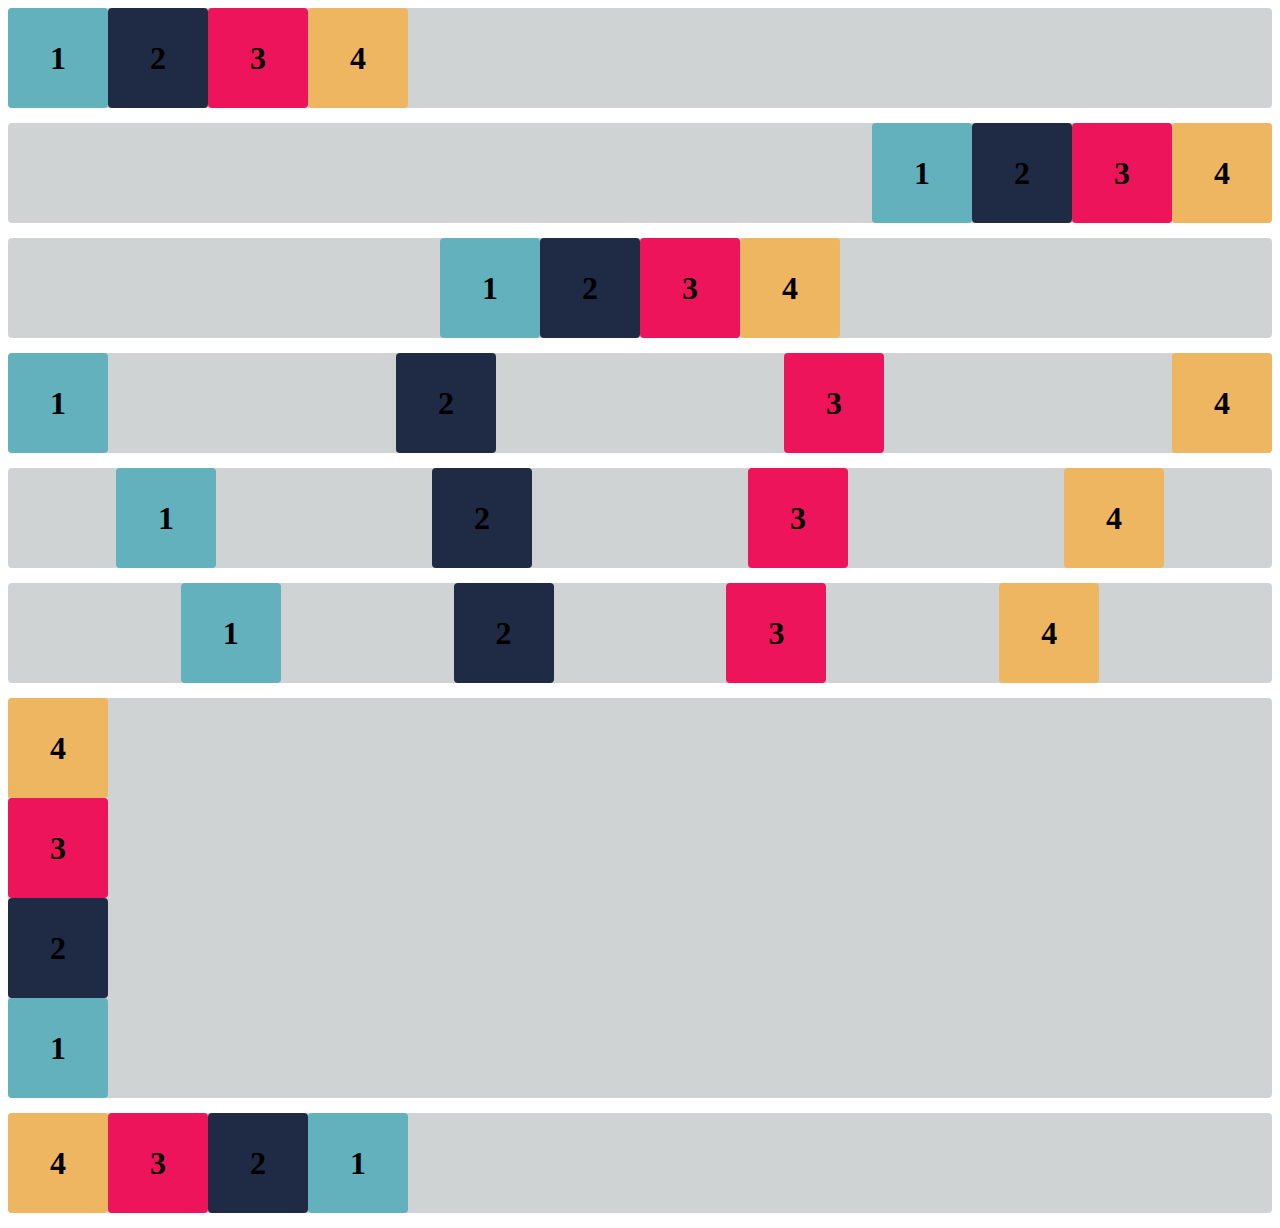
<file: Atividade aula04/Exercicios_flexbox/index.html>
<!DOCTYPE html>
<html lang="pt-BR">

<head>
    <meta charset="UTF-8">
    <meta http-equiv="X-UA-Compatible" content="IE=edge">
    <meta name="viewport" content="width=device-width, initial-scale=1.0">
    <title>Flex-box</title>
    <link rel="stylesheet" href="estilo.css">
</head>

<body>

    <div class="base container1">
        <div class="flex-item box1"><h1>1</h1></div>
        <div class="flex-item box2"><h1>2</h1></div>
        <div class="flex-item box3"><h1>3</h1></div>
        <div class="flex-item box4"><h1>4</h1></div>
    </div>
    <div class="base container2">
        <div class="flex-item box1"><h1>1</h1></div>
        <div class="flex-item box2"><h1>2</h1></div>
        <div class="flex-item box3"><h1>3</h1></div>
        <div class="flex-item box4"><h1>4</h1></div>
    </div>
    <div class="base container3">
        <div class="flex-item box1"><h1>1</h1></div>
        <div class="flex-item box2"><h1>2</h1></div>
        <div class="flex-item box3"><h1>3</h1></div>
        <div class="flex-item box4"><h1>4</h1></div>
    </div>
    <div class="base container4">
        <div class="flex-item box1"><h1>1</h1></div>
        <div class="flex-item box2"><h1>2</h1></div>
        <div class="flex-item box3"><h1>3</h1></div>
        <div class="flex-item box4"><h1>4</h1></div>
    </div>
    <div class="base container5">
        <div class="flex-item box1"><h1>1</h1></div>
        <div class="flex-item box2"><h1>2</h1></div>
        <div class="flex-item box3"><h1>3</h1></div>
        <div class="flex-item box4"><h1>4</h1></div>
    </div>
    <div class="base container6">
        <div class="flex-item box1"><h1>1</h1></div>
        <div class="flex-item box2"><h1>2</h1></div>
        <div class="flex-item box3"><h1>3</h1></div>
        <div class="flex-item box4"><h1>4</h1></div>
    </div>

    <div class="base container-exercicioB">
        <div class="flex-item box1"><h1>1</h1></div>
        <div class="flex-item box2"><h1>2</h1></div>
        <div class="flex-item box3"><h1>3</h1></div>
        <div class="flex-item box4"><h1>4</h1></div>
    </div>
    <div class="base container-desafio">
        <div class="flex-item box1"><h1>1</h1></div>
        <div class="flex-item box2"><h1>2</h1></div>
        <div class="flex-item box3"><h1>3</h1></div>
        <div class="flex-item box4"><h1>4</h1></div>
    </div>


</body>

</html>
</file>
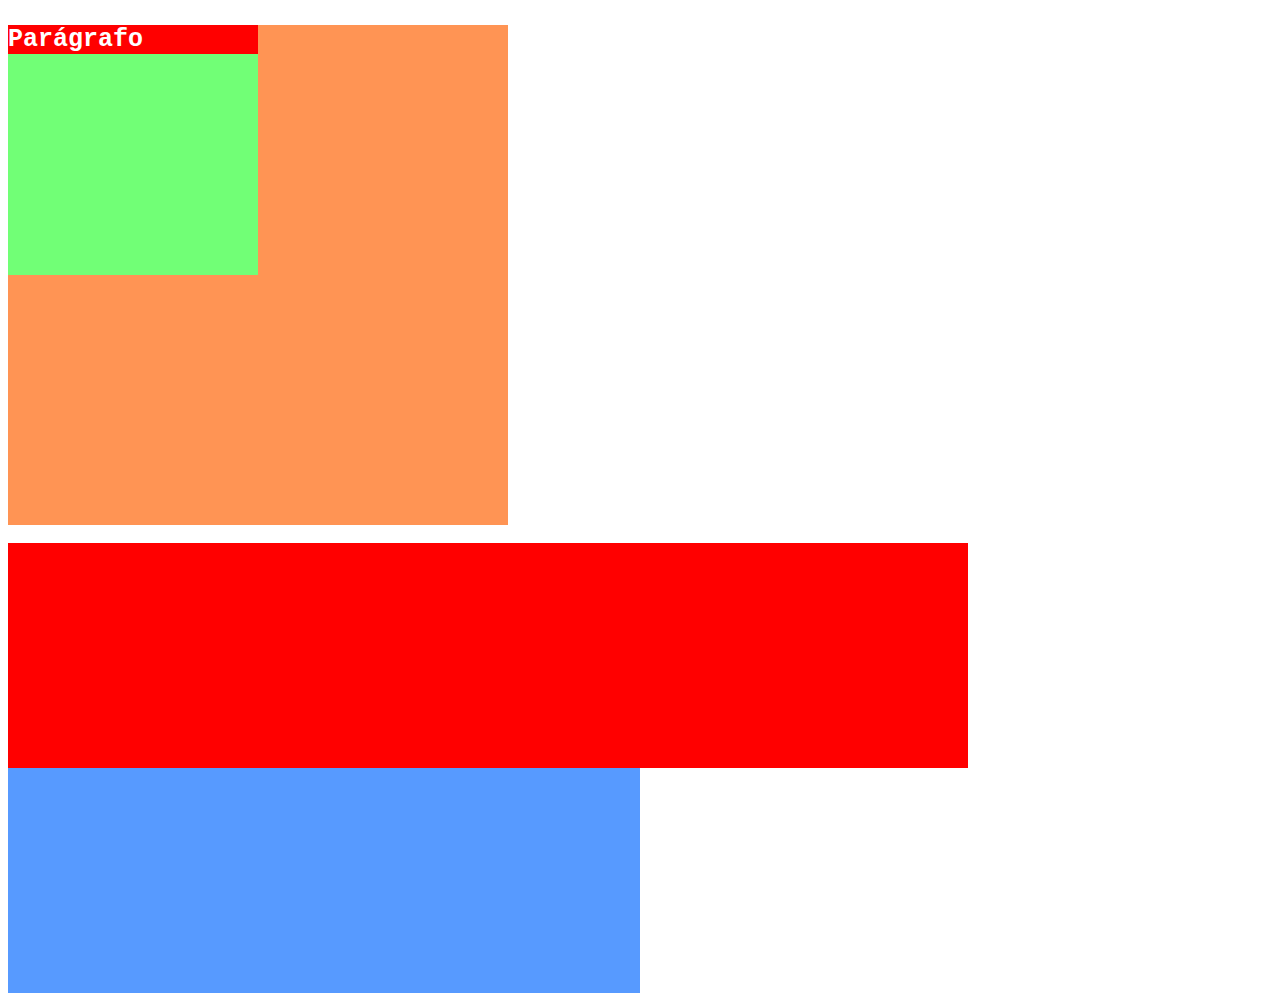
<file: Atividade aula01/Atividade1.html>
<!DOCTYPE html>
<html lang="pt-br">
<head>
    <meta charset="UTF-8">
    <meta http-equiv="X-UA-Compatible" content="IE=edge">
    <meta name="viewport" content="width=device-width, initial-scale=1.0">
    <title>Atividade</title>
</head>
<body>

    <div style="background-color: #ff9454; width: 500px; height: 500px;">
        <div style="background-color: #71ff76; width: 50%; height: 50%;">
            <p style="color: white; background-color: red; font-size: 25px; font-family: monospace; font-weight: bold;">Parágrafo</p>
        </div>
    </div>

    <br>

    <div style="width:50%; height:50vh; background-color: rgb(87, 154, 255);">
        <div style="width: 75vw; height: 50%; background-color: rgb(255, 0, 0);"></div>
    </div>

</body>
</html>
</file>
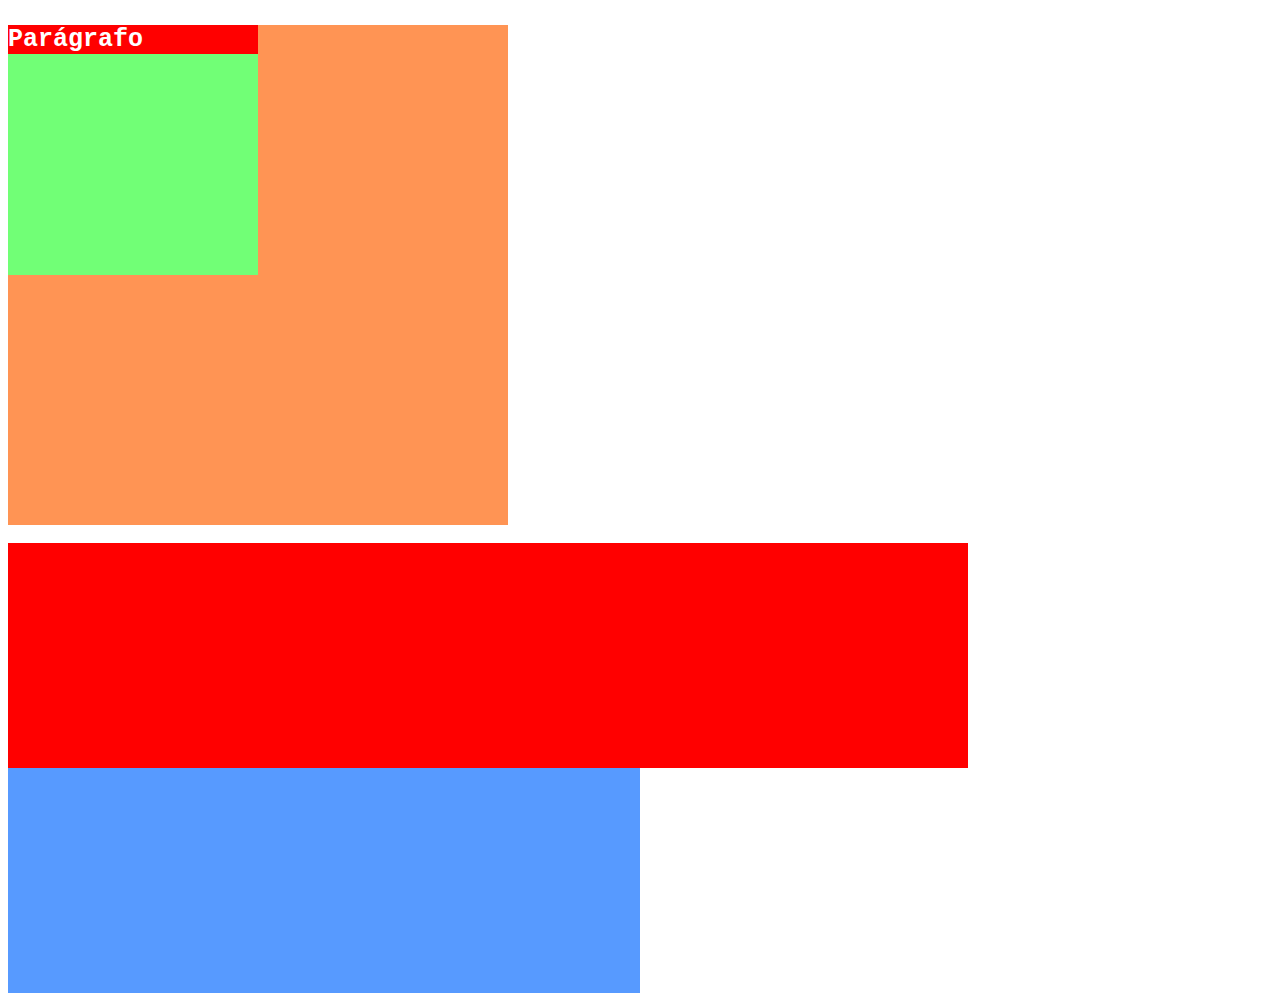
<file: Atividade aula01/Atividade2.html>
<!DOCTYPE html>
<html lang="pt-br">
<head>
    <meta charset="UTF-8">
    <meta http-equiv="X-UA-Compatible" content="IE=edge">
    <meta name="viewport" content="width=device-width, initial-scale=1.0">
    <title>Atividade</title>

    <!-- Utilizando CSS interno -->

    <style>
        .div_a{
            background-color: #ff9454;
            width: 500px;
            height: 500px;
        }

        .div_b{
            background-color: #71ff76;
            width: 50%;
            height: 50%;
        }

        .paragrafo{
            color: white;
            background-color: red;
            font-size: 25px;
            font-family: monospace;
            font-weight: bold;
        }

        .div_c{
            width: 50%;
            height: 50vh;
            background-color: rgb(87, 154, 255);
        }

        .div_d{
            width: 75vw;
            height: 50%;
            background-color: rgb(255, 0, 0);
        }
    </style>
</head>
<body>

    <div class="div_a">
        <div class="div_b">
            <p class="paragrafo">Parágrafo</p>
        </div>
    </div>

    <br>

    <div class="div_c">
        <div class="div_d"></div>
    </div>

</body>
</html>
</file>
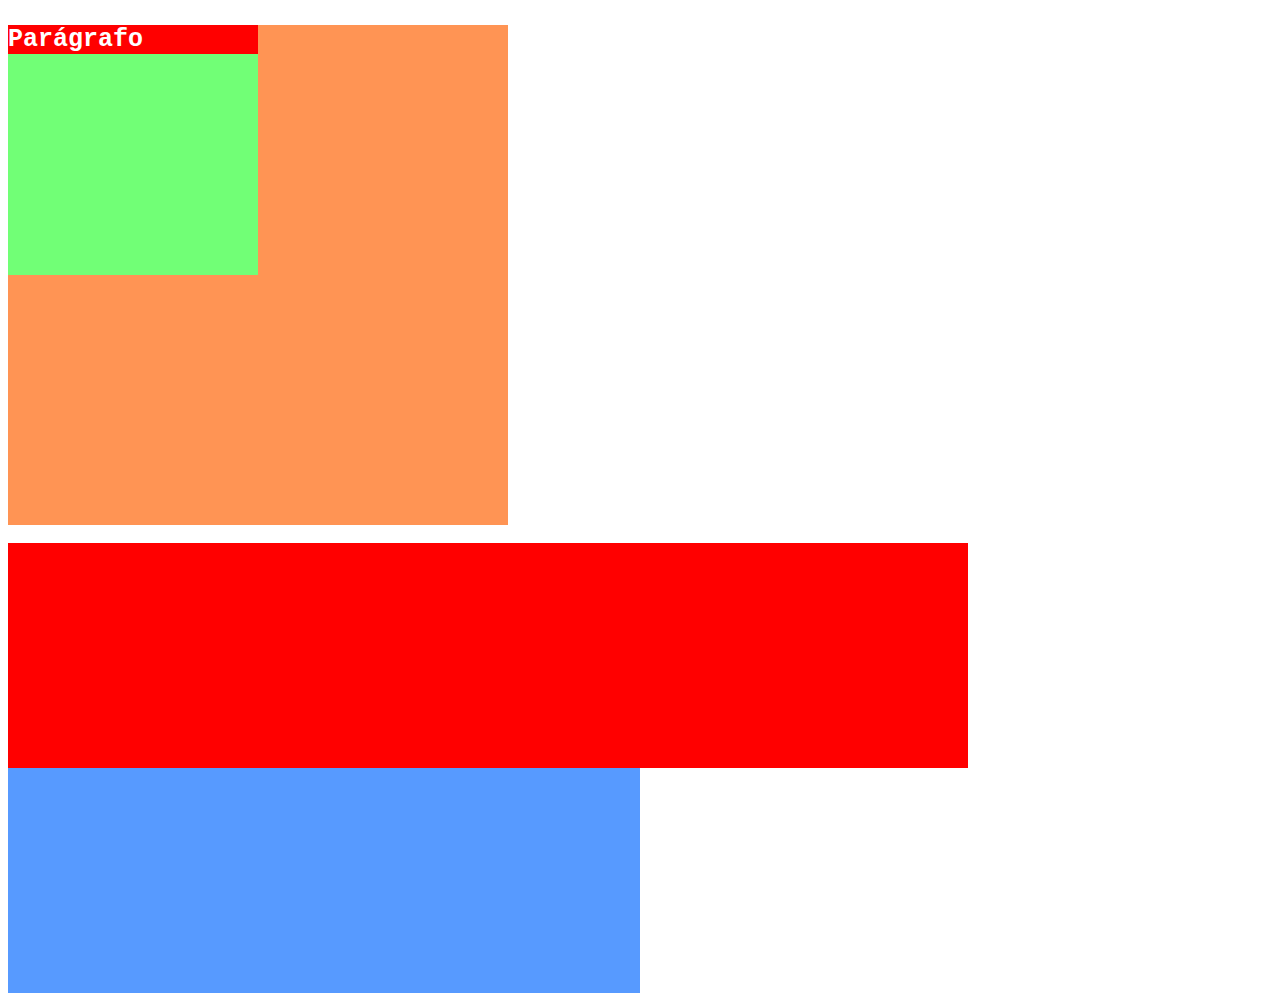
<file: Atividade aula01/Atividade3.html>
<!DOCTYPE html>
<html lang="pt-br">
<head>
    <meta charset="UTF-8">
    <meta http-equiv="X-UA-Compatible" content="IE=edge">
    <meta name="viewport" content="width=device-width, initial-scale=1.0">
    <!-- Utilizando CSS externo -->
    <link rel="stylesheet" href="style.css">
    <title>Atividade</title>
</head>
<body>

    <div class="div_a">
        <div class="div_b">
            <p class="paragrafo">Parágrafo</p>
        </div>
    </div>

    <br>

    <div class="div_c">
        <div class="div_d"></div>
    </div>

</body>
</html>
</file>
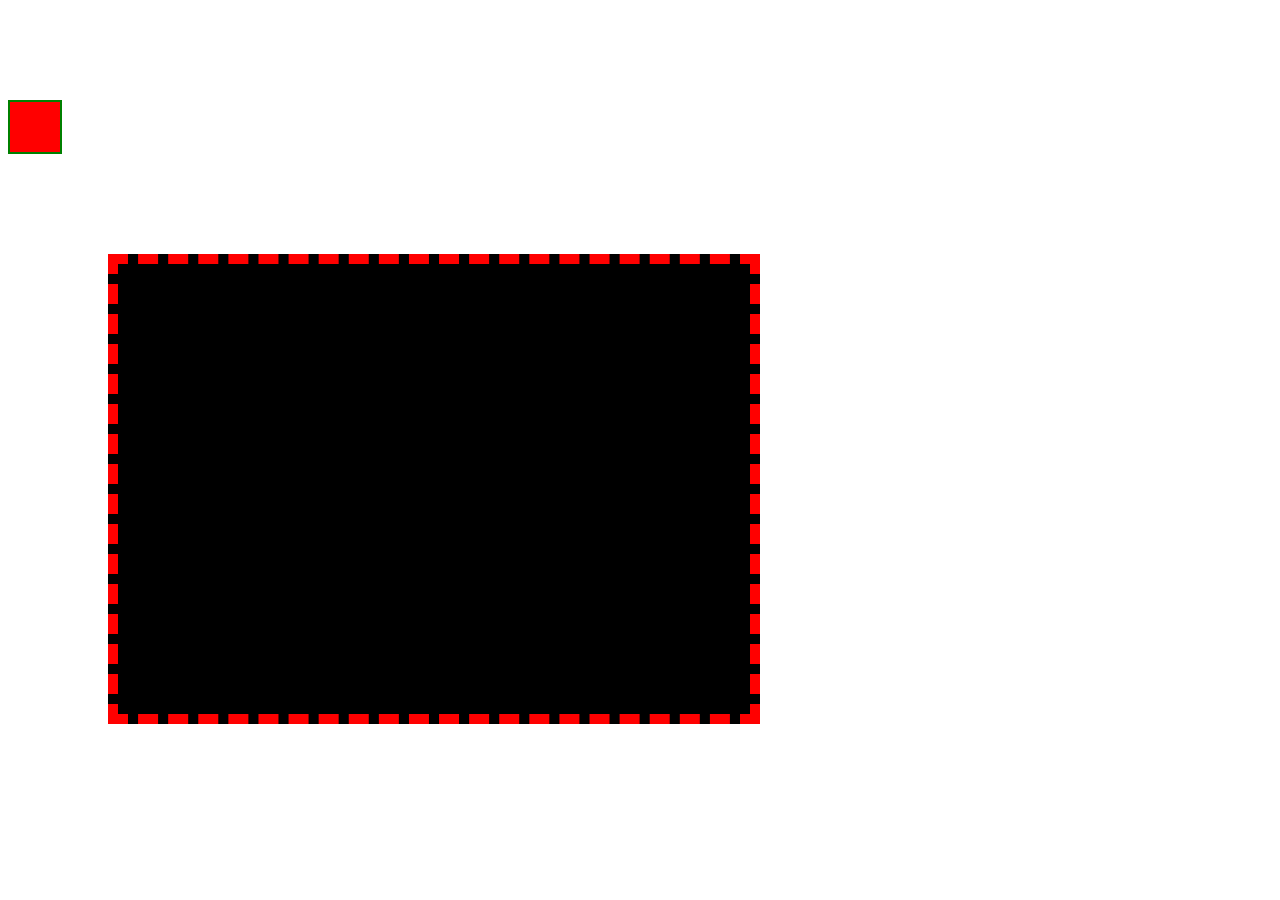
<file: Atividade aula02/atividade1.html>
<!DOCTYPE html>
<html lang="pt-br">
<head>
    <meta charset="UTF-8">
    <meta http-equiv="X-UA-Compatible" content="IE=edge">
    <meta name="viewport" content="width=device-width, initial-scale=1.0">
    <title>Atividade 1</title>

    <style>
        .div_1{
            background-color: red; 
            width: 50px; 
            height: 50px;
            border: 2px solid green;
            margin-top: 100px;
        }

        .div_2{
            background-color: black;
            height: 50vh;
            width: 50%;
            border: 10px dashed red;
            margin: 100px 100px;
        }
    </style>
</head>
<body>

    <div class="div_1"></div>
    <div class="div_2"></div>
    
</body>
</html>
</file>
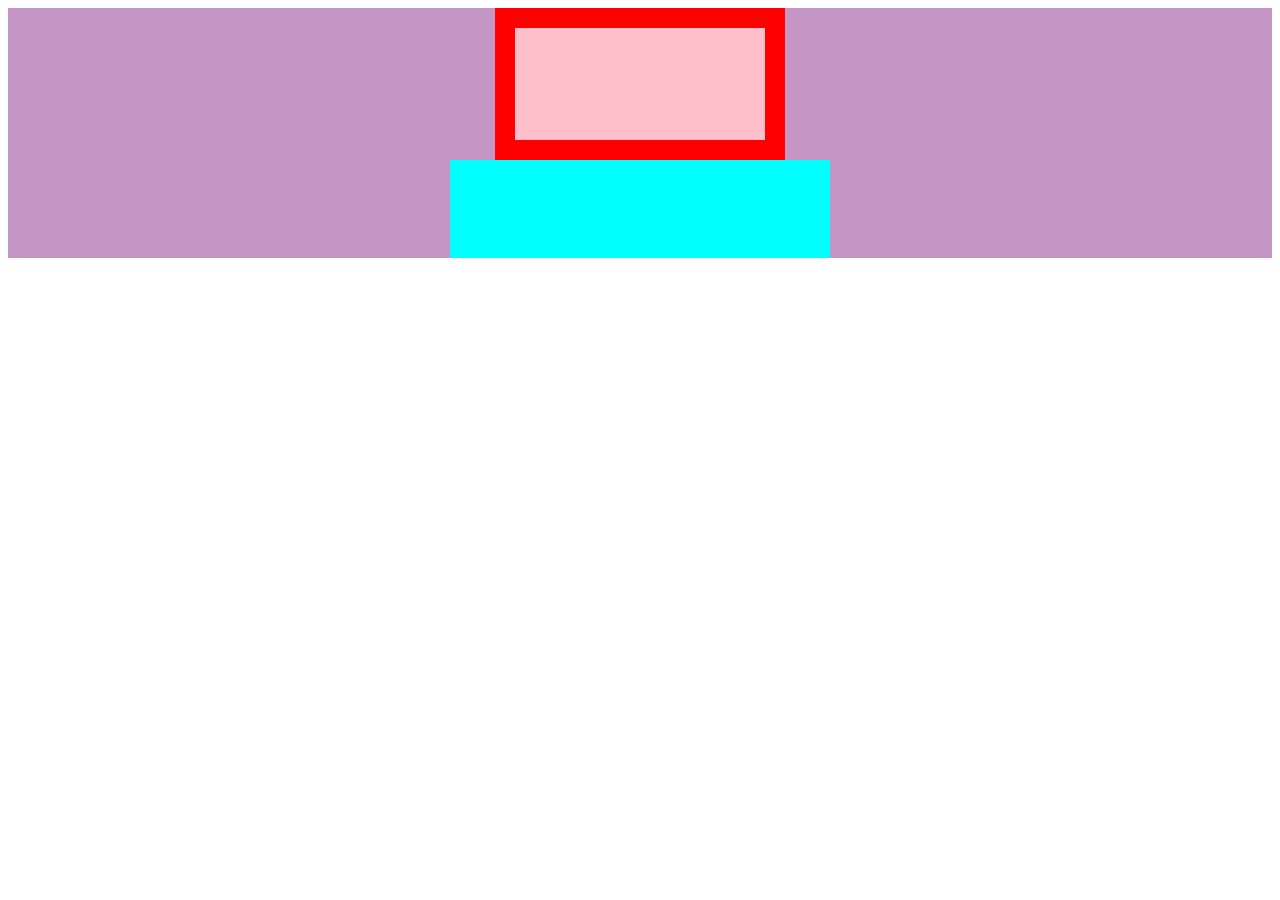
<file: Atividade aula02/atividade2.html>
<!DOCTYPE html>
<html lang="pt-br">
<head>
    <meta charset="UTF-8">
    <meta http-equiv="X-UA-Compatible" content="IE=edge">
    <meta name="viewport" content="width=device-width, initial-scale=1.0">
    <title>Atividade 2</title>

    <style>
        .div_1{
            background-color: rgb(197, 150, 197);
            height: 250px;
            width: 100%;
            display: flex;
            flex-direction: column;
            align-items: center;
            justify-content: center;
        }

        .div_2{
            background-color: rgb(255, 191, 202);
            height: 100%;
            width: 250px;
            border: 20px solid red;
        }

        .div_3{
            background-color: aqua;
            height: 88%;
            width: 30%;
        }

    </style>
</head>
<body>

    <div class="div_1">
        <div class="div_2"></div>
        <div class="div_3"></div>
    </div>

</body>
</html>
</file>
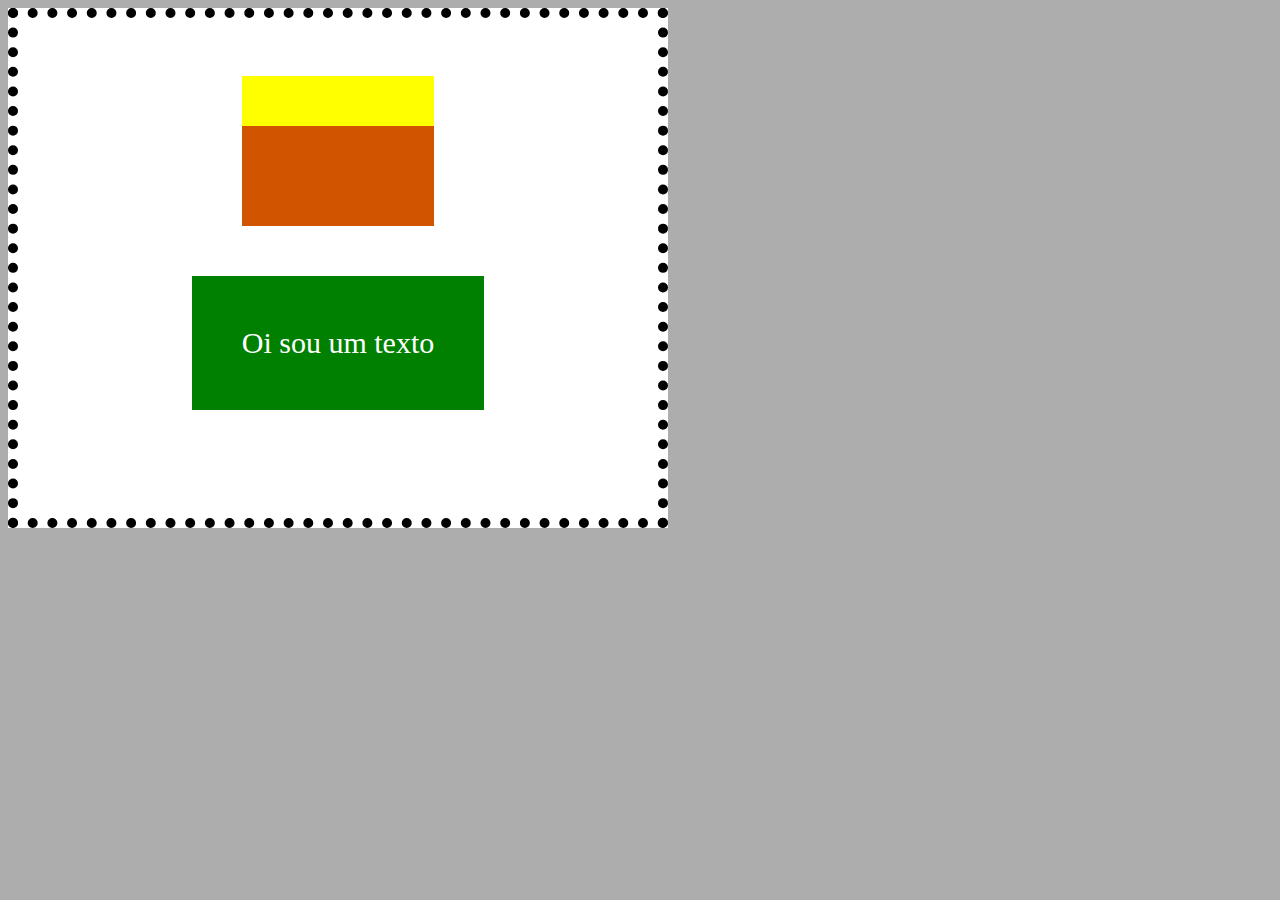
<file: Atividade aula02/atividade3.html>
<!DOCTYPE html>
<html lang="pt-br">
<head>
    <meta charset="UTF-8">
    <meta http-equiv="X-UA-Compatible" content="IE=edge">
    <meta name="viewport" content="width=device-width, initial-scale=1.0">
    <title>Atividade 3</title>

    <style>
        body{
            background-color: rgb(173, 173, 173);
        }

        .div_1{
            background-color: white;
            height: 500px;
            width: 50vw;
            border: 10px dotted black;
            display: flex;
            flex-direction: column;
            justify-content: center;
            align-items: center;
        }

        .div_2{
            background-color: yellow;
            height: 50px;
            width: 30%;
        }

        .div_3{
            background-color: rgb(209, 84, 0);
            height: 100px;
            width: 30%;
        }

        .div_4{
            background-color: rgb(0, 128, 0);
            color: white;
            font-size: 30px;
            padding: 50px;
            margin: 50px 50px;
        }
    </style>
</head>
<body>
    <div class="div_1">
        <div class="div_2"></div>
        <div class="div_3"></div>
        <div class="div_4">Oi sou um texto</div>
    </div>
</body>
</html>
</file>
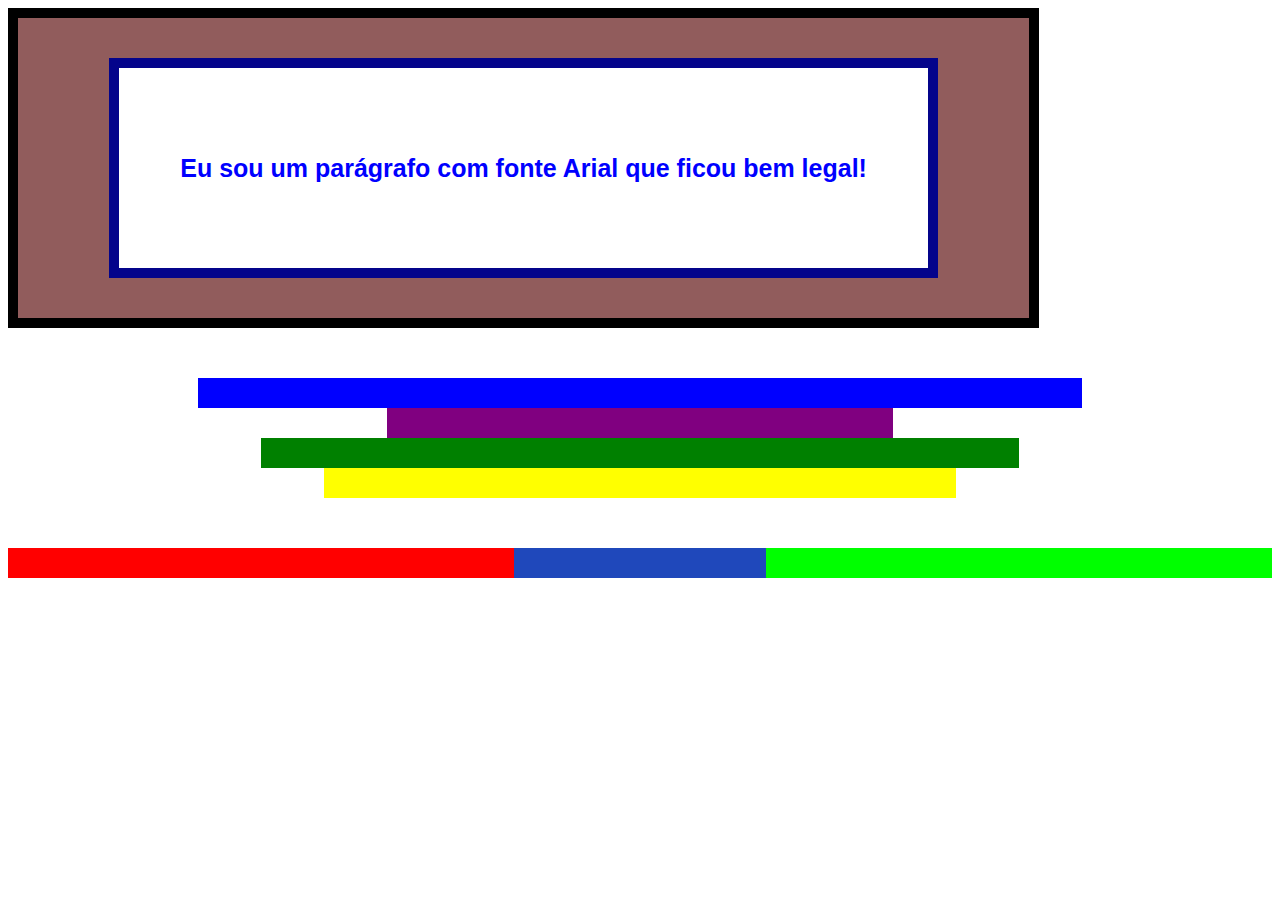
<file: Atividade aula02/atividade4.html>
<!DOCTYPE html>
<html lang="pt-br">
<head>
    <meta charset="UTF-8">
    <meta http-equiv="X-UA-Compatible" content="IE=edge">
    <meta name="viewport" content="width=device-width, initial-scale=1.0">
    <title>Atividade 4</title>

    <style>
        .div_1{
            height: 300px;
            width: 80%;
            background-color: rgb(145, 92, 92);
            border: 10px solid black;
            display: flex;
            align-items: center;
            justify-content: center;
        }

        .div_2{
            background-color: white;
            width: 80%;
            height: 200px;
            border: 10px solid rgb(4, 4, 139);
            color: blue;
            font-family: Arial, Helvetica, sans-serif;
            font-weight: bold;
            font-size: 25px;
            display: flex;
            justify-content: center;
            align-items: center;
        }

        .div_3{
            display: flex;
            flex-direction: column;
            justify-content: center;
            align-items: center;
            margin-top: 50px;
        }

        .div_4{
            background-color: blue;
            height: 30px;
            width: 70%;
        }

        .div_5{
            background-color: purple;
            height: 30px;
            width: 40%;
        }

        .div_6{
            background-color: green;
            height: 30px;
            width: 60%;
        }

        .div_7{
            background-color: yellow;
            height: 30px;
            width: 50%;
        }

        .div_8{
            display: flex;
            flex-direction: row;
            margin-top: 50px;
        }

        .div_9{
            background-color: red;
            height: 30px;
            width: 40%;
        }

        .div_10{
            background-color: rgb(31, 72, 187);
            height: 30px;
            width: 20%;
        }

        .div_11{
            background-color: rgb(0, 255, 0);
            height: 30px;
            width: 40%;
        }
    </style>
</head>
<body>
    <div class="div_1">
        <div class="div_2">
            <p>Eu sou um parágrafo com fonte Arial que ficou bem legal!</p>
        </div>
    </div>

    <div class="div_3">
        <div class="div_4"></div>
        <div class="div_5"></div>
        <div class="div_6"></div>
        <div class="div_7"></div>
    </div>

    <div class="div_8">
        <div class="div_9"></div>
        <div class="div_10"></div>
        <div class="div_11"></div>
    </div>
</body>
</html>
</file>
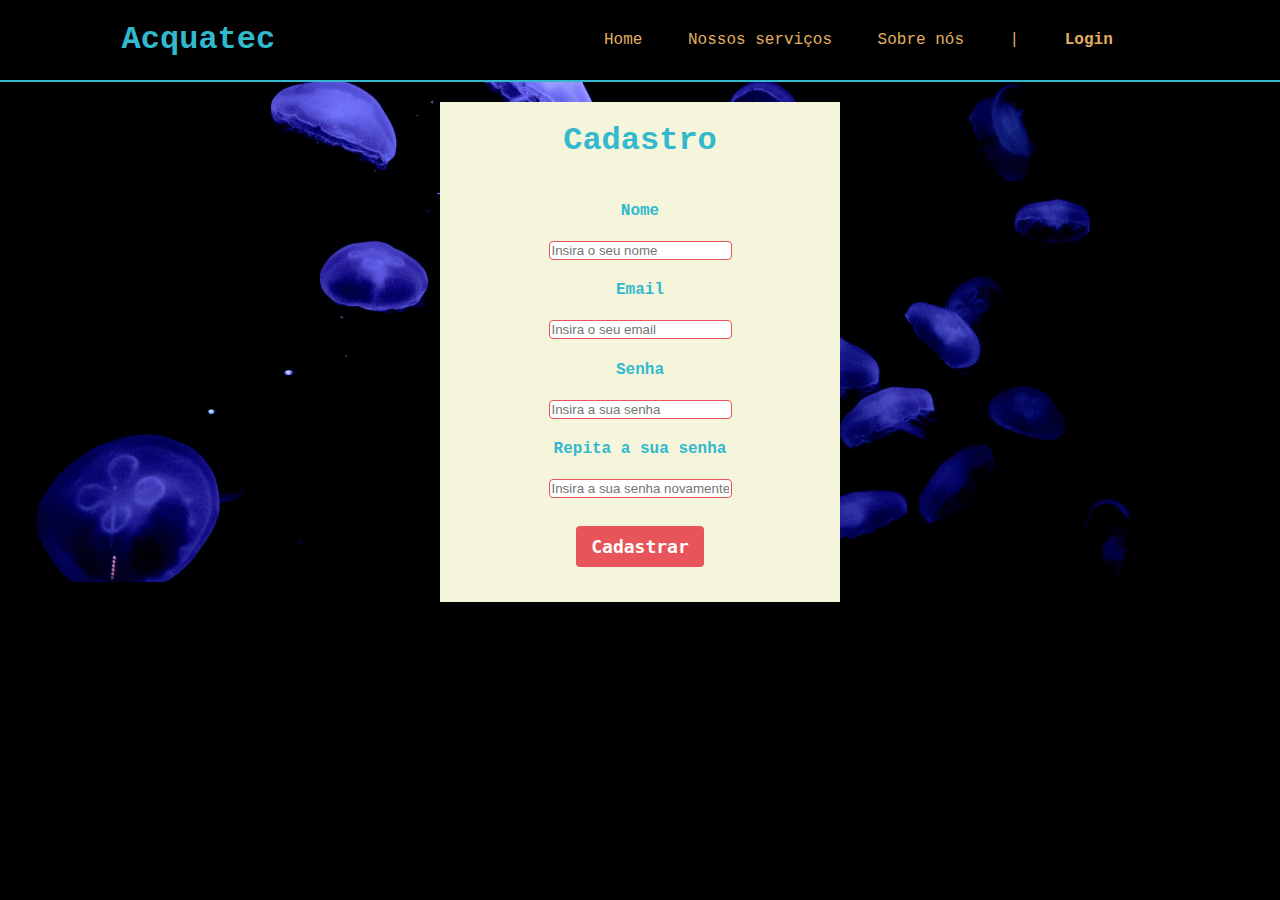
<file: Atividade aula03/cadastro.html>
<!DOCTYPE html>
<html lang="en">
<head>
    <meta charset="UTF-8">
    <meta http-equiv="X-UA-Compatible" content="IE=edge">
    <meta name="viewport" content="width=device-width, initial-scale=1.0">
    <link rel="stylesheet" href="cadastro_style.css">
    <title>Document</title>
</head>
<body>
    <div class="header">
        <div class="container">
            <h1>Acquatec</h1>
            <ul>
                <li><a href="index.html">Home</a></li>
                <li><a href="servicos.html">Nossos serviços</a></li>
                <li><a href="sobre.html">Sobre nós</a></li>
                <li>|</li>
                <li class="agora"><a href="login.html">Login</a></li>
            </ul>
        </div>
    </div>

    <div class="banner">
        <div class="container">
            <div class="card">
                <h1>Cadastro</h1>
                <h4>Nome</h4>
                <input type="text" placeholder="Insira o seu nome">
                <h4>Email</h4>
                <input type="text" placeholder="Insira o seu email">
                <h4>Senha</h4>
                <input type="password" placeholder="Insira a sua senha">
                <h4>Repita a sua senha</h4>
                <input type="password" placeholder="Insira a sua senha novamente">
                <br>
                <button class="btn">Cadastrar</button>
                <br>
                <br>
            </div>
        </div>
    </div>
</body>
</html>
</file>
<file: Atividade aula04/Exercicios_flexbox/estilo.css>
.flex-item {
    width: 100px;
    height: 100px;
    border-radius: 4px;
    display: flex;
    align-items: center;
}

.base {
    margin-bottom: 15px;
    background-color: #d0d3d4;
    border-radius: 4px;
}

.box1 {
    background-color: #63b1bc;
}

.box2 {
    background-color: #1f2a44;
}

.box3 {
    background-color: #ed145b;
}

.box4 {
    background-color: #efb661;
}

h1 {
    margin: auto;
}

/* Insira o código abaixo */

 .container1 {
     display: flex;
}

.container2 {
    display: flex;
    justify-content: right;
}

.container3 {
    display: flex;
    justify-content: center;
}

.container4 {
    display: flex;
    justify-content: space-between;
}
.container5 {
    display: flex;
    justify-content: space-around;
}
.container6 {
    display: flex;
    justify-content: space-evenly;
} 

.container-exercicioB{
    display: flex;
    flex-direction: column-reverse;
}

.container-desafio{
    display: flex;
    flex-direction: row-reverse;
    justify-content: left;
}
</file>
<file: Atividade aula01/style.css>
.div_a{
    background-color: #ff9454;
    width: 500px;
    height: 500px;
}

.div_b{
    background-color: #71ff76;
    width: 50%;
    height: 50%;
}

.paragrafo{
    color: white;
    background-color: red;
    font-size: 25px;
    font-family: monospace;
    font-weight: bold;
}

.div_c{
    width: 50%;
    height: 50vh;
    background-color: rgb(87, 154, 255);
}

.div_d{
    width: 75vw;
    height: 50%;
    background-color: rgb(255, 0, 0);
}
</file>
<file: Atividade aula03/cadastro_style.css>
body{
    margin: 0;
    font-family:'Courier New', Courier, monospace;
    background-color: black;
}

.header{
    border-bottom: 2px solid #32b9cd;
}

.header .container{
    color: #32b9cd;
    display: flex;
    justify-content: space-around;
    align-items: center;
}

.container ul{
    color: #e3b062;
    display: flex;
    width: 600px;
    justify-content: space-evenly;
    list-style: none;
}

.container ul a{
    text-decoration: none;
    color: #e3b062;
}

.agora{
    font-weight: 600;
}

.banner{
    background-image: url("banner.png");
    height: 500px;
    background-size: cover;
}

.banner p{
    color: white;
    margin: 0;
    padding: 0;
    font-size: 36px;
    width: 280px;
    margin-left: 350px;
}

.banner .container{
    height: 500px;
    display: flex;
    align-items: center;
}

.banner .container span{
    font-weight: 800;
}

.card{
    color: #32b9cd;
}

.banner .card{
    background-color: beige;
    width: 400px;
    height: 500px;
    display: flex;
    flex-direction: column;
    align-items: center;
    justify-content: center;
    margin: auto;
    margin-top: 20px;
}

.btn{
    font-family: monospace;
    margin-top: 10px;
    border: none;
    font-weight: 600;
    border-radius: 4px;
    font-size: 18px;
    color: white;
    padding: 10px 15px;
    background-color: #e75459;
    cursor: pointer;
}

input{
    height: 30px;
    border: 1px solid #e75459;
    border-radius: 4px;
}
</file>
